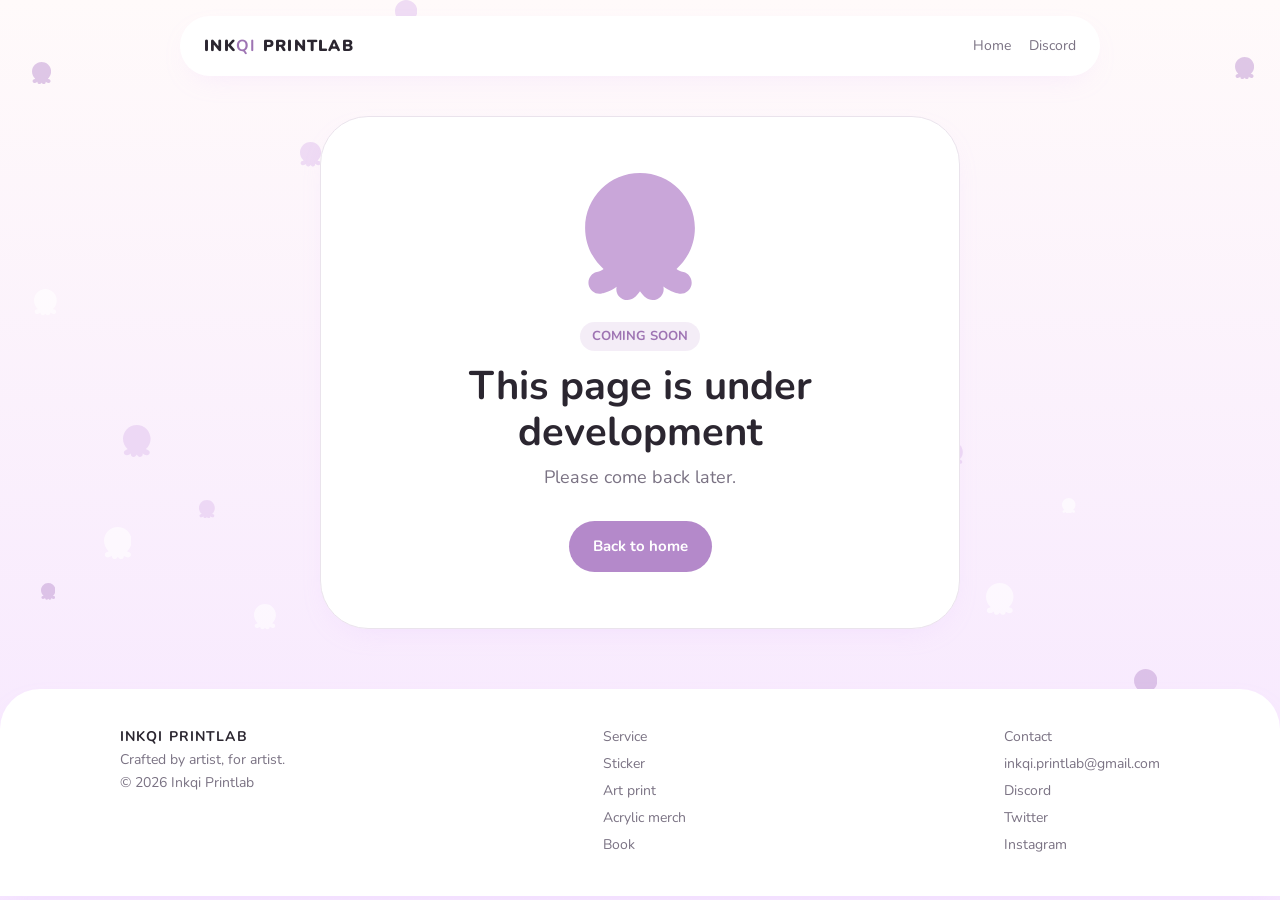
<file: coming-soon.html>
<!DOCTYPE html>
<html lang="en">
<head>
<meta charset="utf-8">
<meta name="viewport" content="width=device-width, initial-scale=1, viewport-fit=cover">
<title>Coming soon | INKQI PRINTLAB</title>
<link rel="stylesheet" href="https://fonts.googleapis.com/css2?family=Nunito:wght@400;600;700;900&family=Noto+Sans+Thai:wght@400;600;700;900&display=swap">
<link rel="stylesheet" href="css/style.css">
<link rel="stylesheet" href="css/coming-soon.css">
</head>
<body>
<nav><div class="w"><a class="logo" href="index.html">INK<b>QI</b> PRINTLAB</a>
<button class="burger" aria-label="Menu" aria-expanded="false"><span></span><span></span><span></span></button><div class="l"><a href="index.html">Home</a><a class="discord" href="https://discord.gg/your-invite" target="_blank" rel="noopener">Discord</a></div></div></nav>
<main id="app">
<section class="soon"><div class="w">
  <div class="card soon-card">
    <div class="soon-art"><svg viewBox="0 0 40 47" aria-hidden="true" id="soon-octo"></svg></div>
    <span class="tag">COMING SOON</span>
    <h1>This page is under development</h1>
    <p>Please come back later.</p>
    <a class="btn" href="index.html">Back to home</a>
  </div>
</div></section>
</main>
<footer><div class="w">
<div><b style="color:var(--ink);letter-spacing:.08em">INKQI PRINTLAB</b><br>Crafted by artist, for artist.<br>© 2026 Inkqi Printlab</div>
<div id="fs"></div>
<div id="fc"></div>
</div></footer>

<script src="js/content.js"></script>
<script src="js/octopus.js"></script>
<script src="js/common.js"></script>
<script>document.getElementById("soon-octo").innerHTML = `<path d="${OCT}" fill="#C9A6D9"/>`;</script>
</body>
</html>
</file>
<file: css/style.css>
/* ==========================================================================
   INKQI PRINTLAB - main stylesheet
   1. Theme colours      5. Hero & sections     9. Service detail page
   2. Base               6. Buttons & tags     10. Footer
   3. Layout             7. Cards              11. Floating background
   4. Navigation         8. Promotion          12. Responsive
   ========================================================================== */


/* ==========================================================================
   1. THEME COLOURS  (change colours here)
   ========================================================================== */
:root {
  --bg:      #FFFAFA;   /* page background (snow white) */
  --card:    #FFFFFF;   /* cards, nav, tables */
  --ink:     #2B2630;   /* main text (comfy black) */
  --mute:    #7A7283;   /* secondary text */
  --line:    #EAE3EC;   /* borders and dividers */
  --acc:     #b489ca;   /* brand purple - CTA button background only */
  --acc2:    #9e74b3;   /* deep purple - links, tags, numbers */

  --bg-from: #FFFAFA;   /* page gradient: top */
  --bg-to:   #f6e6ff;   /* page gradient: bottom */
  --sh:      0 10px 30px -14px rgba(222, 180, 255, 0.28);   /* soft shadow */
  --font: "Nunito", "Noto Sans Thai";
}

/* Dark mode: follows the device setting */
@media (prefers-color-scheme: dark) {
  :root:not([data-theme="light"]) {
    --bg:      #241F29;
    --card:    #2E2833;
    --ink:     #F3EEE8;
    --mute:    #B0A7B8;
    --line:    #40384A;
    --acc:     #B58DCA;
    --acc2:    #CDB0DE;
    --bg-from: #241F29;
    --bg-to:   #3B2F47;
  }
}

/* Dark mode: forced with <html data-theme="dark"> */
:root[data-theme="dark"] {
  --bg:      #241F29;
  --card:    #2E2833;
  --ink:     #F3EEE8;
  --mute:    #B0A7B8;
  --line:    #40384A;
  --acc:     #B58DCA;
  --acc2:    #CDB0DE;
  --bg-from: #241F29;
  --bg-to:   #3B2F47;
}


/* ==========================================================================
   2. BASE
   ========================================================================== */
* {
  box-sizing: border-box;
}

html {
  scroll-behavior: smooth;
  scroll-padding-top: 96px;                 /* keeps anchors clear of the nav */
  padding-top: env(safe-area-inset-top, 0px);
  padding-bottom: env(safe-area-inset-bottom, 0px);
}

body {
  margin: 0;
  min-height: 100vh;
  overflow-x: hidden;
  color: var(--ink);
  background: linear-gradient(180deg, var(--bg-from) 0%, var(--bg-to) 100%) fixed;
  font: 16px/1.65 var(--font);
}

a {
  color: inherit;
}

button, input, textarea {
  font-family: inherit;
}

h2 {                                         /* section title: white pill */
  display: table;
  margin: 0 auto 14px;
  padding: 10px 34px;
  color: var(--ink);
  border-radius: 999px;
  font-size: 40px;
  letter-spacing: .3px;
  text-align: center;
}

.sub {
  margin: 0 0 32px;
  color: var(--mute);
  text-align: center;
}

.note {
  margin-top: 12px;
  font-size: 13px;
  color: var(--mute);
}


/* ==========================================================================
   3. LAYOUT
   ========================================================================== */
.w {                                         /* page container */
  max-width: 1080px;
  margin: 0 auto;
  padding: 0 20px;
}

section {
  padding: 64px 0;
}

.grid {                                      /* auto-fit card grid (Why Inkqi) */
  display: grid;
  gap: 18px;
  grid-template-columns: repeat(auto-fit, minmax(220px, 1fr));
}

.sgrid,                                      /* services: 2 columns */
.pgrid {                                     /* promotion: 2 columns */
  display: grid;
  gap: 18px;
  grid-template-columns: repeat(2, 1fr);
}


/* ==========================================================================
   4. NAVIGATION  (floating white pill)
   ========================================================================== */
nav {
  position: sticky;
  top: env(safe-area-inset-top, 0px);
  z-index: 5;
  padding: 16px 16px 0;
  background: none;
}

nav .w {
  display: flex;
  align-items: center;
  justify-content: space-between;
  gap: 12px;
  max-width: 920px;
  height: 60px;
  padding: 0 24px 0 24px;
  background: var(--card);
  border-radius: 999px;
  box-shadow: var(--sh);
}

.logo {
  font-weight: 900;
  letter-spacing: .08em;
  text-decoration: none;
  white-space: nowrap;
}

.logo b {
  color: var(--acc2);
}

nav .l {                                     /* menu links */
  display: flex;
  flex-wrap: wrap;
  justify-content: flex-end;
  gap: 18px;
  font-size: 14px;
}

nav .l a {
  color: var(--mute);
  text-decoration: none;
}

nav .l a:hover {
  color: var(--ink);
}

.burger {                                    /* hamburger: mobile only */
  display: none;
  flex-direction: column;
  gap: 5px;
  padding: 10px;
  background: none;
  border: 0;
  cursor: pointer;
}

.burger span {
  display: block;
  width: 24px;
  height: 2px;
  background: var(--ink);
  border-radius: 2px;
  transition: transform .2s, opacity .2s;
}

nav.open .burger span:nth-child(1) { transform: translateY(7px) rotate(45deg); }
nav.open .burger span:nth-child(2) { opacity: 0; }
nav.open .burger span:nth-child(3) { transform: translateY(-7px) rotate(-45deg); }


/* ==========================================================================
   5. HERO & SECTIONS
   ========================================================================== */
.hero {
  padding: 36px 20px 20px;
  text-align: center;
}

.hero .w {
  max-width: 1040px;
  padding: 84px 24px;
  background: var(--card);
  border-radius: 48px;
  box-shadow: var(--sh);
}

.hero h1 {
  margin: 0 0 18px;
  font-size: clamp(38px, 9vw, 88px);
  font-weight: 900;
  line-height: 1;
  letter-spacing: .04em;
}

.hero p {
  max-width: 560px;
  margin: 0 auto 32px;
  font-size: clamp(17px, 2.5vw, 22px);
  color: var(--mute);
}

.news {                                      /* News & Update banner */
  display: flex;
  flex-wrap: wrap;
  align-items: center;
  justify-content: space-between;
  gap: 20px;
  padding: 34px;
  background: var(--acc);
  color: #fff;
  border-radius: 44px;
}

.news small {
  font-weight: 800;
  letter-spacing: .14em;
  opacity: .85;
}

.news h3 {
  margin: 6px 0;
  font-size: 24px;
}

.news p {
  margin: 0;
  opacity: .92;
}

.news .btn {                                 /* white button on purple */
  background: #fff;
  color: #6F4C86;
}


/* ==========================================================================
   6. BUTTONS & TAGS
   ========================================================================== */
.btn {                                       /* CTA - the only use of brand purple */
  display: inline-block;
  padding: 13px 24px;
  background: var(--acc);
  color: #fff;
  border: 0;
  border-radius: 999px;
  font-size: 15px;
  font-weight: 700;
  text-decoration: none;
  cursor: pointer;
}

.btn.o {                                     /* outline variant */
  background: none;
  color: var(--ink);
  border: 1.5px solid var(--ink);
}

.tag {
  display: inline-block;
  margin-bottom: 12px;
  padding: 4px 12px;
  background: color-mix(in srgb, var(--acc) 15%, transparent);
  color: var(--acc2);
  border-radius: 99px;
  font-size: 13px;
  font-weight: 700;
}

.more {                                      /* "View details" link text */
  display: inline-block;
  margin-top: 10px;
  color: var(--acc2);
  font-size: 14px;
  font-weight: 700;
}


/* ==========================================================================
   7. CARDS
   ========================================================================== */
.card {
  padding: 24px;
  background: var(--card);
  border: 1px solid var(--line);
  border-radius: 36px;
  box-shadow: 0 8px 24px -14px color-mix(in srgb, var(--acc2) 45%, transparent);
}

.card h3 {
  margin: 12px 0 6px;
  font-size: 18px;
}

.card p {
  margin: 0;
  font-size: 15px;
  color: var(--mute);
}

/* service card: square image left, text right */
.sv {
  display: flex;
  align-items: center;
  gap: 20px;
  text-decoration: none;
  transition: transform .15s;
}

.sv:hover {
  transform: translateY(-4px);
}

.sv .tx {
  min-width: 0;
}

.ic {                                        /* square service image */
  display: grid;
  place-items: center;
  flex-shrink: 0;
  width: 130px;
  aspect-ratio: 1;
  border-radius: 20px;
  font-size: 42px;
  color: #fff;
}


/* ==========================================================================
   8. PROMOTION
   ========================================================================== */
#promo .w > .tag {                           /* "LIMITED TIME" above the title */
  display: table;
  margin: 0 auto 12px;
}

.pc {
  display: flex;
  flex-direction: column;
}

.pc .btn {
  align-self: flex-start;
  margin-top: auto;
}

.pi {                                        /* promo image */
  position: relative;
  display: grid;
  place-items: center;
  aspect-ratio: 16 / 10;
  border-radius: 28px;
  font-size: 64px;
  color: #fff;
}

.pi small {
  position: absolute;
  left: 14px;
  bottom: 10px;
  font-size: 12px;
  opacity: .85;
}

.pc dl {                                     /* details list */
  margin: 16px 0 20px;
}

.pc dl div {
  display: flex;
  justify-content: space-between;
  gap: 12px;
  padding: 9px 0;
  border-bottom: 1px dashed var(--line);
  font-size: 15px;
}

.pc dt {
  color: var(--mute);
}

.pc dd {
  margin: 0;
  font-weight: 700;
  text-align: right;
}


/* ==========================================================================
   9. SERVICE DETAIL PAGE
   ========================================================================== */
.crumb {
  padding-top: 24px;
  font-size: 14px;
  color: var(--mute);
}

.ph {                                        /* intro: text + big image */
  display: grid;
  align-items: center;
  gap: 36px;
  grid-template-columns: repeat(auto-fit, minmax(280px, 1fr));
  padding: 36px 0 56px;
}

.ph h1 {
  margin: 0 0 12px;
  font-size: clamp(32px, 6vw, 56px);
  line-height: 1.05;
}

.ph .big {
  display: grid;
  place-items: center;
  aspect-ratio: 1;
  border-radius: 48px;
  font-size: 96px;
  color: #fff;
}

.gal {                                       /* gallery */
  display: grid;
  gap: 14px;
  grid-template-columns: repeat(auto-fit, minmax(200px, 1fr));
}

.gal div {
  display: flex;
  align-items: flex-end;
  aspect-ratio: 4 / 3;
  padding: 14px;
  border-radius: 32px;
  color: #fff;
  font-size: 14px;
  font-weight: 600;
  text-shadow: 0 1px 6px #0007;
}

.tw {                                        /* scrolls tables on small screens */
  overflow-x: auto;
}

table {
  width: 100%;
  overflow: hidden;
  background: var(--card);
  border: 1px solid var(--line);
  border-collapse: collapse;
  border-radius: 26px;
  box-shadow: var(--sh);
}

td, th {
  padding: 13px 16px;
  border-bottom: 1px solid var(--line);
  font-size: 15px;
  text-align: left;
}

th {
  width: 34%;
  font-weight: 600;
  color: var(--mute);
}

.steps {                                     /* how it works */
  display: grid;
  gap: 16px;
  grid-template-columns: repeat(auto-fit, minmax(200px, 1fr));
}

.num {                                       /* step number circle */
  display: grid;
  place-items: center;
  width: 38px;
  height: 38px;
  background: var(--acc2);
  color: var(--bg);
  border-radius: 50%;
  font-weight: 800;
}

details {                                    /* FAQ */
  margin-bottom: 10px;
  padding: 16px 20px;
  background: var(--card);
  border: 1px solid var(--line);
  border-radius: 26px;
  box-shadow: var(--sh);
}

summary {
  font-weight: 700;
  cursor: pointer;
}

details p {
  margin: 10px 0 0;
  color: var(--mute);
}

.cta {                                       /* bottom call-to-action box */
  padding: 44px 20px;
  background: var(--card);
  border: 1px solid var(--line);
  border-radius: 48px;
  text-align: center;
}


/* ==========================================================================
   10. FOOTER
   ========================================================================== */
footer {
  margin-top: 40px;
  padding: 36px 0;
  background: var(--card);
  border-radius: 40px 40px 0 0;
  box-shadow: var(--sh);
  font-size: 14px;
  color: var(--mute);
}

footer .w {
  display: flex;
  flex-wrap: wrap;
  justify-content: space-between;
  gap: 24px;
}

footer a {
  display: block;
  margin: 4px 0;
  text-decoration: none;
}


/* ==========================================================================
   11. FLOATING BACKGROUND (octopus, created in js/common.js)
   ========================================================================== */
.ball {
  position: fixed;
  z-index: -1;
  opacity: .6;
  pointer-events: none;
}


/* ==========================================================================
   12. RESPONSIVE
   ========================================================================== */
@media (max-width: 760px) {
  .sgrid,
  .pgrid {
    grid-template-columns: 1fr;
  }

  .burger {
    display: flex;
  }

  nav .l {                                   /* menu becomes a dropdown card */
    display: none;
    position: absolute;
    top: 84px;
    left: 16px;
    right: 16px;
    flex-direction: column;
    gap: 0;
    padding: 6px 24px 10px;
    background: var(--card);
    border-radius: 28px;
    box-shadow: var(--sh);
    font-size: 17px;
  }

  nav .l a {
    padding: 12px 0;
    border-bottom: 1px solid var(--line);
  }

  nav.open .l {
    display: flex;
  }
}

@media (max-width: 420px) {
  .ic {
    width: 96px;
    font-size: 32px;
  }

  .sv {
    gap: 14px;
  }

  .card {
    padding: 18px;
  }
}
</file>
<file: css/coming-soon.css>
/* Placeholder page for links that are not ready yet */

.soon {
  padding: 40px 0 20px;
}

.soon-card {
  max-width: 640px;
  margin: 0 auto;
  padding: 56px 28px;
  text-align: center;
  border-radius: 48px;
  box-shadow: var(--sh);
}

.soon-art {
  width: 110px;
  height: 129px;
  margin: 0 auto 20px;
  animation: soon-bob 4s ease-in-out infinite;
}

.soon-art svg {
  width: 100%;
  height: 100%;
}

.soon-card h1 {
  margin: 0 0 8px;
  font-size: clamp(26px, 5vw, 40px);
  line-height: 1.15;
}

.soon-card p {
  margin: 0 0 28px;
  font-size: 18px;
  color: var(--mute);
}

@keyframes soon-bob {
  0%, 100% { transform: translateY(0) rotate(-3deg); }
  50%      { transform: translateY(-10px) rotate(3deg); }
}

@media (prefers-reduced-motion: reduce) {
  .soon-art { animation: none; }
}
</file>
